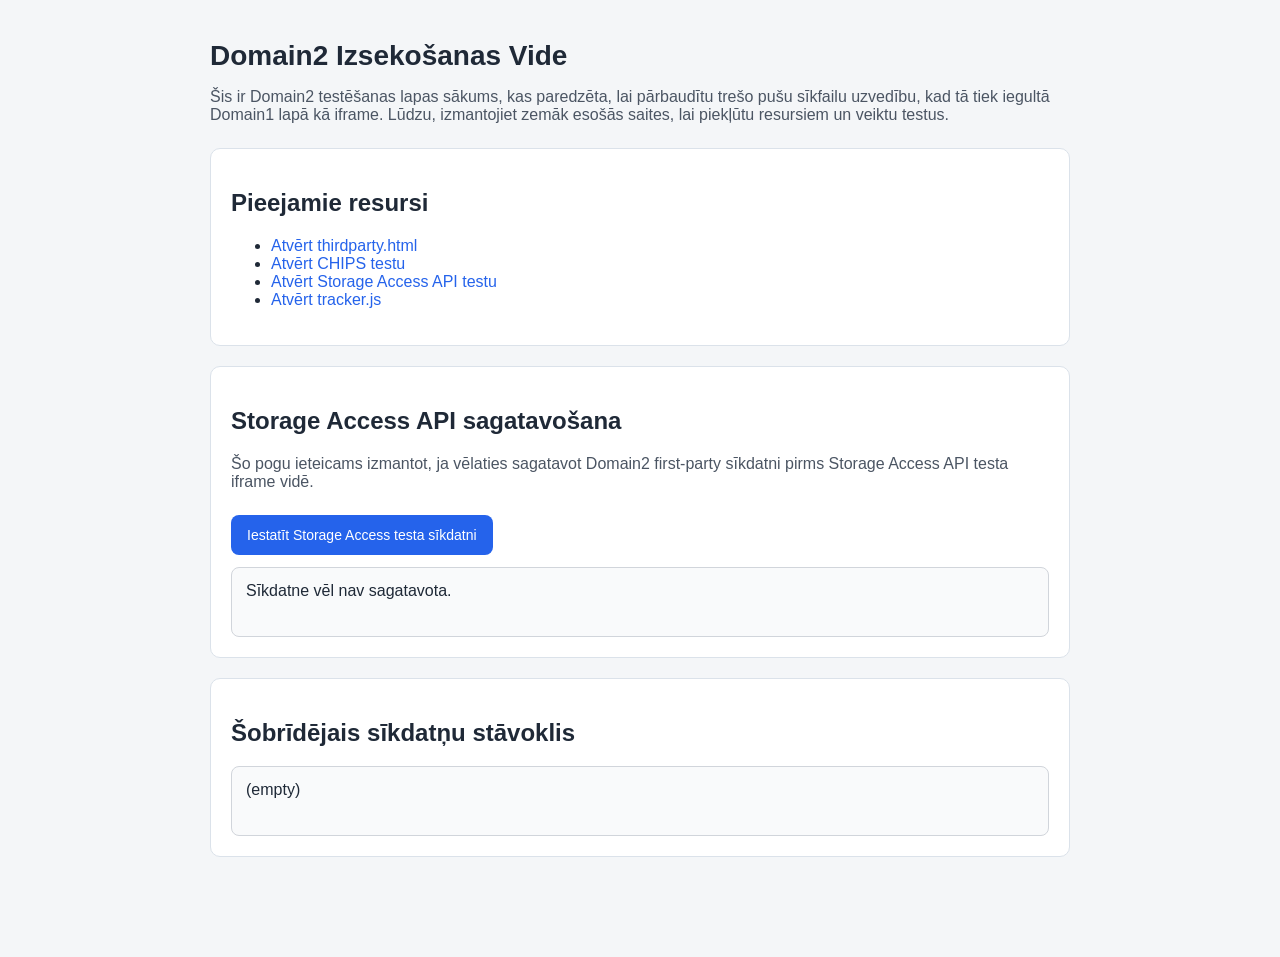
<file: index.html>
<!doctype html>
<html lang="lv">
<head>
    <meta charset="UTF-8">
    <meta name="viewport" content="width=device-width, initial-scale=1.0">
    <title>Domain2 Izsekošanas Vide</title>
    <link rel="stylesheet" href="style.css">
</head>
<body>
    <main class="container">
        <h1>Domain2 Izsekošanas Vide</h1>
        <p class="subtitle">
            Šis ir Domain2 testēšanas lapas sākums, kas paredzēta, lai pārbaudītu trešo pušu sīkfailu uzvedību, kad tā tiek iegultā Domain1 lapā kā iframe. Lūdzu, izmantojiet zemāk esošās saites, lai piekļūtu resursiem un veiktu testus.
        </p>

    <section class="card">
        <h2>Pieejamie resursi</h2>
        <ul>
            <li><a href="thirdparty.html">Atvērt thirdparty.html</a></li>
            <li><a href="thirdparty.html?mode=chips">Atvērt CHIPS testu</a></li>
            <li><a href="thirdparty.html?mode=storage-access">Atvērt Storage Access API testu</a></li>
            <li><a href="tracker.js">Atvērt tracker.js</a></li>
        </ul>
    </section>

        <section class="card">
            <h2>Storage Access API sagatavošana</h2>
            <p class="subtitle">Šo pogu ieteicams izmantot, ja vēlaties sagatavot Domain2 first-party sīkdatni pirms Storage Access API testa iframe vidē.</p>
            <div class="button-group">
                <button id="prepareStorageAccessBtn">Iestatīt Storage Access testa sīkdatni</button>
            </div>
            <div id="storageAccessSetupOutput" class="result-box">Sīkdatne vēl nav sagatavota.</div>
        </section>

        <section class="card">
            <h2>Šobrīdējais sīkdatņu stāvoklis</h2>
            <div id="cookieOutput" class="result-box">(pārbauda...)</div>
        </section>
    </main>

    <script>
        const cookieOutput = document.getElementById("cookieOutput");
        const storageAccessSetupOutput = document.getElementById("storageAccessSetupOutput");
        const prepareStorageAccessBtn = document.getElementById("prepareStorageAccessBtn");

        function refreshCookieOutput() {
            cookieOutput.textContent = document.cookie || "(empty)";
        }

        async function prepareStorageAccessCookie() {
            const testId = "saa_" + Date.now();

            try {
                const response = await fetch(`/api/set-storage-access-cookie?test_id=${encodeURIComponent(testId)}`, {
                    method: "GET",
                    credentials: "include"
                });
                const data = await response.json();

                storageAccessSetupOutput.textContent =
                    "Storage Access API sagatavošanas sīkdatne iestatīta." +
                    `Set endpoint statuss: ${response.status}` +
                    `Vērtība: ${data.cookieValue || "(nav)"}`;
            } catch (error) {
                storageAccessSetupOutput.textContent =
                    "Neizdevās iestatīt Storage Access API sagatavošanas sīkdatni." +
                    `Iemesls: ${error.message}`;
            }

            refreshCookieOutput();
        }

        prepareStorageAccessBtn.addEventListener("click", prepareStorageAccessCookie);
        refreshCookieOutput();
    </script>
</body>
</html>
</file>
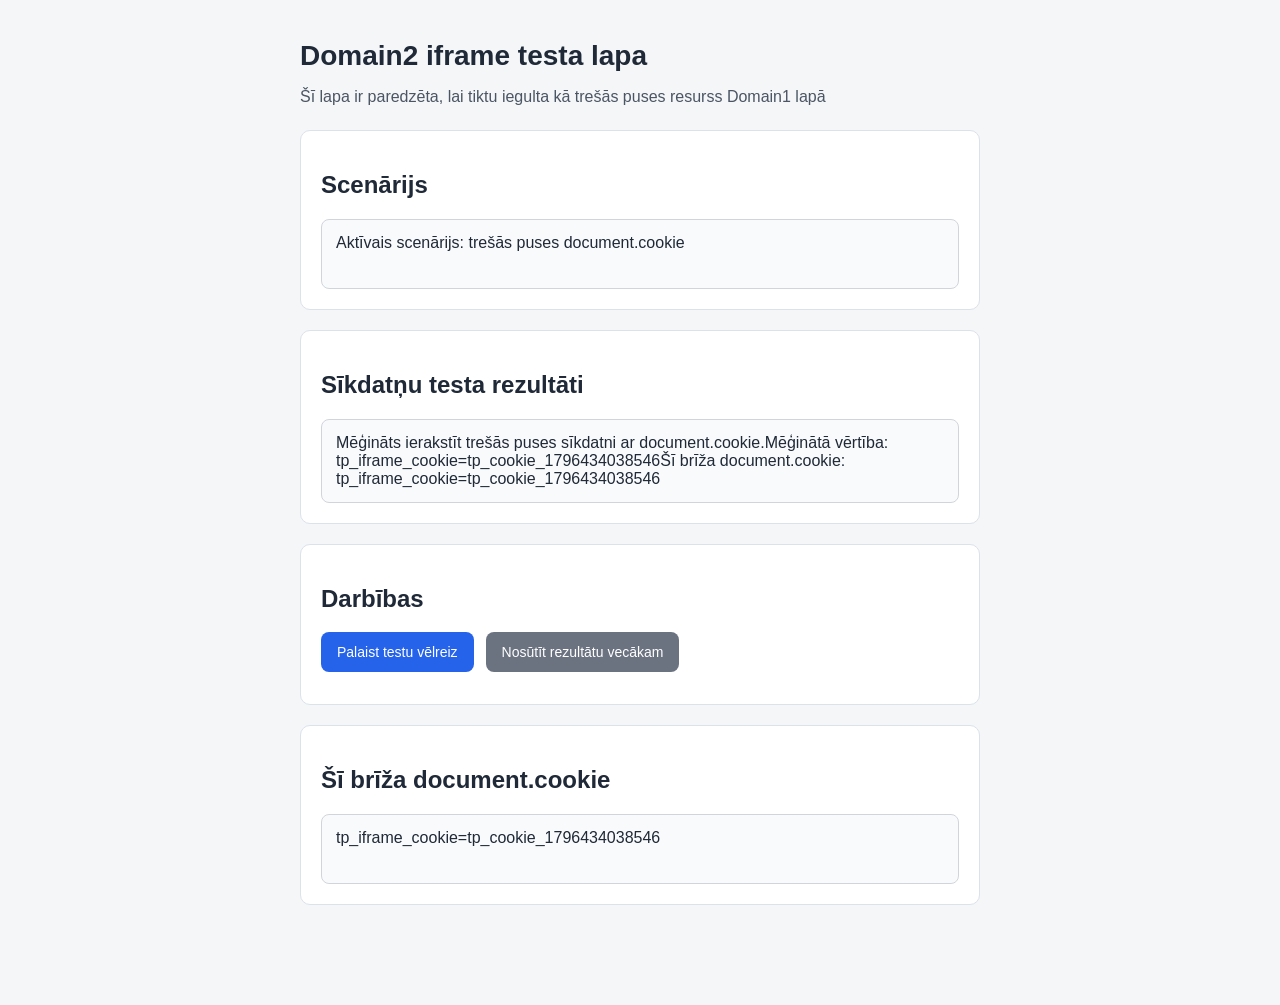
<file: thirdparty.html>
<!doctype html>
<html lang="lv">
<head>
    <meta charset="UTF-8">
    <meta name="viewport" content="width=device-width, initial-scale=1.0">
    <title>Domain2 trešās puses tests</title>
    <link rel="stylesheet" href="style.css">
</head>
<body>
    <main class="container narrow">
        <h1>Domain2 iframe testa lapa</h1>
        <p class="subtitle">
            Šī lapa ir paredzēta, lai tiktu iegulta kā trešās puses resurss Domain1 lapā
        </p>

        <section class="card">
            <h2>Scenārijs</h2>
            <div id="modeInfo" class="result-box">Nosaka scenāriju...</div>
        </section>

        <section class="card">
            <h2>Sīkdatņu testa rezultāti</h2>
            <div id="result" class="result-box">Tiek veikts tests...</div>
        </section>

        <section class="card">
            <h2>Darbības</h2>
            <div class="button-group">
                <button id="setCookieBtn">Palaist testu vēlreiz</button>
                <button id="sendMessageBtn" class="secondary">Nosūtīt rezultātu vecākam</button>
            </div>
        </section>

        <section class="card">
            <h2>Šī brīža document.cookie</h2>
            <div id="cookieValue" class="result-box">(pārbauda...)</div>
        </section>
    </main>

    <script>
        const resultBox = document.getElementById("result");
        const cookieValue = document.getElementById("cookieValue");
        const modeInfo = document.getElementById("modeInfo");
        const setCookieBtn = document.getElementById("setCookieBtn");
        const sendMessageBtn = document.getElementById("sendMessageBtn");

        const mode = new URLSearchParams(window.location.search).get("mode") || "js";
        let lastPayload = {
            source: "domain2-iframe",
            mode,
            status: "not-run",
            cookie: "",
            receivedCookieHeader: null,
            parsedCookieValue: null,
            hasStorageAccess: undefined,
            requestStorageAccessSupported: undefined,
            requestStorageAccessResult: null
        };

        const modeTextMap = {
            server: "Aktīvais scenārijs: trešās puses Set-Cookie",
            js: "Aktīvais scenārijs: trešās puses document.cookie",
            chips: "Aktīvais scenārijs: trešās puses CHIPS / Partitioned Cookies",
            "storage-access": "Aktīvais scenārijs: Storage Access API"
        };

        modeInfo.textContent = modeTextMap[mode] || `Aktīvais scenārijs: ${mode}`;
        if (mode === "storage-access") {
            setCookieBtn.textContent = "Pieprasīt Storage Access";
        }

        function refreshCookieDisplay() {
            cookieValue.textContent = document.cookie || "(empty)";
        }

        async function runJsCookieScenario() {
            const value = "tp_cookie_" + Date.now();

            try {
                document.cookie = `tp_iframe_cookie=${value}; path=/; SameSite=None; Secure`;
                lastPayload = {
                    ...lastPayload,
                    source: "domain2-iframe",
                    mode: "js",
                    status: "Mēģināts ierakstīt trešās puses sīkdatni ar document.cookie",
                    cookie: document.cookie || "(empty)",
                    receivedCookieHeader: null,
                    parsedCookieValue: null
                };

                resultBox.textContent =
                    "Mēģināts ierakstīt trešās puses sīkdatni ar document.cookie." +
                    `Mēģinātā vērtība: tp_iframe_cookie=${value}` +
                    `Šī brīža document.cookie: ${document.cookie || "(empty)"}`;
            } catch (error) {
                lastPayload = {
                    ...lastPayload,
                    source: "domain2-iframe",
                    mode: "js",
                    status: `Neizdevās ierakstīt sīkdatni: ${error.message}`,
                    cookie: document.cookie || "(empty)",
                    receivedCookieHeader: null,
                    parsedCookieValue: null
                };

                resultBox.textContent =
                    "Neizdevās ierakstīt trešās puses sīkdatni ar document.cookie." +
                    `Iemesls: ${error.message}`;
            }

            refreshCookieDisplay();
        }

        async function runServerCookieScenario() {
            const testId = "tp_server_" + Date.now();

            try {
                const setResponse = await fetch(`/api/set-third-cookie?test_id=${encodeURIComponent(testId)}`, {
                    method: "GET",
                    credentials: "include"
                });
                const setData = await setResponse.json();

                const showResponse = await fetch("/api/show-third-cookie", {
                    method: "GET",
                    credentials: "include"
                });
                const showData = await showResponse.json();

                lastPayload = {
                    ...lastPayload,
                    source: "domain2-iframe",
                    mode: "server",
                    status: "Trešās puses Set-Cookie scenārijs izpildīts",
                    cookie: document.cookie || "(empty)",
                    receivedCookieHeader: showData.receivedCookieHeader || null,
                    parsedCookieValue: showData.parsedCookieValue || null
                };

                resultBox.textContent =
                    "Trešās puses Set-Cookie scenārijs izpildīts." +
                    `Set endpoint statuss: ${setResponse.status}` +
                    `Iestatītā vērtība: ${setData.cookieValue || "(nav)"}` +
                    `Show endpoint statuss: ${showResponse.status}` +
                    `Serveris saņēma Cookie galveni: ${showData.receivedCookieHeader || "(nav)"}` +
                    `Serveris redz tp_cookie_server: ${showData.parsedCookieValue || "(nav)"}`;
            } catch (error) {
                lastPayload = {
                    ...lastPayload,
                    source: "domain2-iframe",
                    mode: "server",
                    status: `Trešās puses Set-Cookie scenārijs neizdevās: ${error.message}`,
                    cookie: document.cookie || "(empty)",
                    receivedCookieHeader: null,
                    parsedCookieValue: null
                };

                resultBox.textContent =
                    "Trešās puses Set-Cookie scenārijs neizdevās." +
                    `Iemesls: ${error.message}`;
            }

            refreshCookieDisplay();
        }

        async function runChipsScenario() {
            const testId = "chips_" + Date.now();

            try {
                const setResponse = await fetch(`/api/set-third-cookie-chips?test_id=${encodeURIComponent(testId)}`, {
                    method: "GET",
                    credentials: "include"
                });
                const setData = await setResponse.json();

                const showResponse = await fetch("/api/show-third-cookie-chips", {
                    method: "GET",
                    credentials: "include"
                });
                const showData = await showResponse.json();

                lastPayload = {
                    ...lastPayload,
                    source: "domain2-iframe",
                    mode: "chips",
                    status: "Trešās puses CHIPS scenārijs izpildīts",
                    cookie: document.cookie || "(empty)",
                    receivedCookieHeader: showData.receivedCookieHeader || null,
                    parsedCookieValue: showData.parsedCookieValue || null
                };

                resultBox.textContent =
                    "Trešās puses CHIPS scenārijs izpildīts." +
                    `Set endpoint statuss: ${setResponse.status}` +
                    `Iestatītā vērtība: ${setData.cookieValue || "(nav)"}` +
                    `Show endpoint statuss: ${showResponse.status}` +
                    `Serveris saņēma Cookie galveni: ${showData.receivedCookieHeader || "(nav)"}` +
                    `Serveris redz tp_cookie_partitioned: ${showData.parsedCookieValue || "(nav)"}`;
            } catch (error) {
                lastPayload = {
                    ...lastPayload,
                    source: "domain2-iframe",
                    mode: "chips",
                    status: `Trešās puses CHIPS scenārijs neizdevās: ${error.message}`,
                    cookie: document.cookie || "(empty)",
                    receivedCookieHeader: null,
                    parsedCookieValue: null
                };

                resultBox.textContent =
                    "Trešās puses CHIPS scenārijs neizdevās." +
                    `Iemesls: ${error.message}`;
            }

            refreshCookieDisplay();
        }

        async function runStorageAccessScenario() {
            const supportsHasStorageAccess = typeof document.hasStorageAccess === "function";
            const supportsRequestStorageAccess = typeof document.requestStorageAccess === "function";

            let hasAccessBefore = "nav atbalsta";
            let requestResult = "nav izsaukts";
            let showData = null;

            try {
                if (supportsHasStorageAccess) {
                    hasAccessBefore = await document.hasStorageAccess();
                }

                if (supportsRequestStorageAccess) {
                    await document.requestStorageAccess();
                    requestResult = "piešķirta vai pieprasījums izpildīts veiksmīgi";
                } else {
                    requestResult = "nav atbalsta";
                }

                const showResponse = await fetch("/api/show-storage-access-cookie", {
                    method: "GET",
                    credentials: "include"
                });
                showData = await showResponse.json();

                lastPayload = {
                    ...lastPayload,
                    source: "domain2-iframe",
                    mode: "storage-access",
                    status: "Storage Access API scenārijs izpildīts",
                    cookie: document.cookie || "(empty)",
                    receivedCookieHeader: showData.receivedCookieHeader || null,
                    parsedCookieValue: showData.parsedCookieValue || null,
                    hasStorageAccess: hasAccessBefore,
                    requestStorageAccessSupported: supportsRequestStorageAccess,
                    requestStorageAccessResult: requestResult
                };

                resultBox.textContent =
                    "Storage Access API scenārijs izpildīts." +
                    `document.hasStorageAccess atbalsts: ${supportsHasStorageAccess}` +
                    `Piekļuve pirms pieprasījuma: ${hasAccessBefore}` +
                    `requestStorageAccess atbalsts: ${supportsRequestStorageAccess}` +
                    `requestStorageAccess rezultāts: ${requestResult}` +
                    `Serveris saņēma Cookie galveni: ${showData?.receivedCookieHeader || "(nav)"}` +
                    `Serveris redz saa_cookie: ${showData?.parsedCookieValue || "(nav)"}`;
            } catch (error) {
                lastPayload = {
                    ...lastPayload,
                    source: "domain2-iframe",
                    mode: "storage-access",
                    status: `Storage Access API scenārijs neizdevās: ${error.message}`,
                    cookie: document.cookie || "(empty)",
                    receivedCookieHeader: showData?.receivedCookieHeader || null,
                    parsedCookieValue: showData?.parsedCookieValue || null,
                    hasStorageAccess: hasAccessBefore,
                    requestStorageAccessSupported: supportsRequestStorageAccess,
                    requestStorageAccessResult: error.message
                };

                resultBox.textContent =
                    "Storage Access API scenārijs neizdevās." +
                    `document.hasStorageAccess atbalsts: ${supportsHasStorageAccess}` +
                    `Piekļuve pirms pieprasījuma: ${hasAccessBefore}` +
                    `requestStorageAccess atbalsts: ${supportsRequestStorageAccess}` +
                    `Iemesls: ${error.message}`;
            }

            refreshCookieDisplay();
        }

        function sendMessageToParent() {
            if (window.parent && window.parent !== window) {
                window.parent.postMessage(lastPayload, "*");
            }
        }

        async function runScenario(autoSend = true) {
            if (mode === "server") {
                await runServerCookieScenario();
            } else if (mode === "chips") {
                await runChipsScenario();
            } else if (mode === "storage-access") {
                await runStorageAccessScenario();
            } else {
                await runJsCookieScenario();
            }

            if (autoSend) {
                sendMessageToParent();
            }
        }

        setCookieBtn.addEventListener("click", () => runScenario(true));
        sendMessageBtn.addEventListener("click", sendMessageToParent);

        runScenario(mode !== "storage-access");
    </script>
</body>
</html>
</file>
<file: style.css>
* {
    box-sizing: border-box;
}

body {
    margin: 0;
    font-family: Arial, sans-serif;
    background: #f4f6f8;
    color: #1f2937;
}

.container {
    max-width: 900px;
    margin: 40px auto;
    padding: 0 20px 40px;
}

.container.narrow {
    max-width: 720px;
}

h1 {
    margin-bottom: 10px;
    font-size: 28px;
}

.subtitle {
    margin-bottom: 24px;
    color: #4b5563;
}

.card {
    background: #ffffff;
    border: 1px solid #dbe2ea;
    border-radius: 10px;
    padding: 20px;
    margin-bottom: 20px;
}

.result-box {
    min-height: 70px;
    padding: 14px;
    border: 1px solid #d1d5db;
    border-radius: 8px;
    background: #f9fafb;
    white-space: pre-wrap;
    word-break: break-word;
}

.button-group {
    display: flex;
    flex-wrap: wrap;
    gap: 12px;
    padding-bottom: 12px;
}

button {
    padding: 12px 16px;
    border: none;
    border-radius: 8px;
    background: #2563eb;
    color: white;
    cursor: pointer;
    font-size: 14px;
}

button:hover {
    opacity: 0.92;
}

button.secondary {
    background: #6b7280;
}

a {
    color: #2563eb;
    text-decoration: none;
}

a:hover {
    text-decoration: underline;
}
</file>
